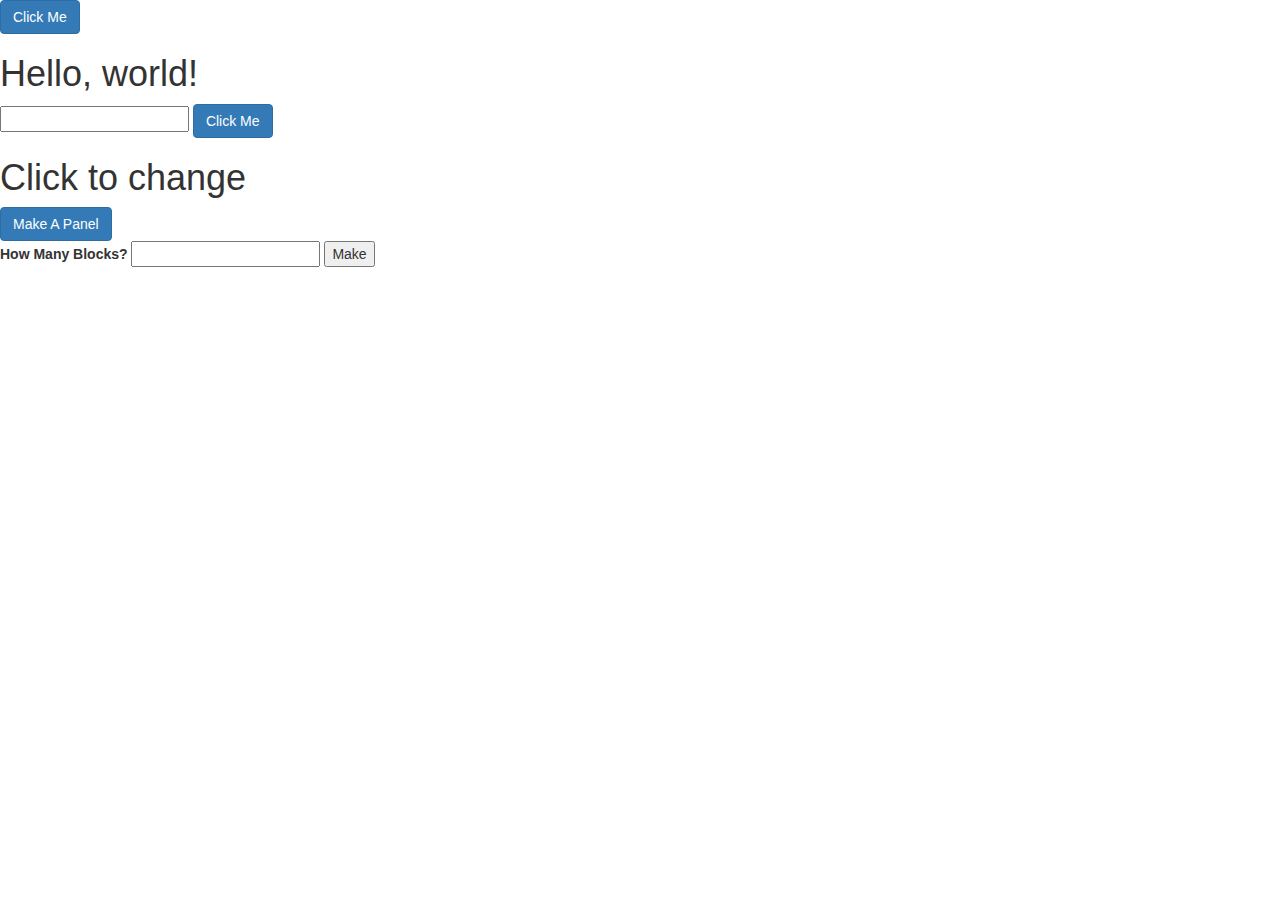
<file: ClassExercises/Class10-jQuery/index.html>
<!DOCTYPE html>
<html lang="en">
  <head>
    <meta charset="utf-8">
    <meta http-equiv="X-UA-Compatible" content="IE=edge">
    <meta name="viewport" content="width=device-width, initial-scale=1">
    <!-- The above 3 meta tags *must* come first in the head; any other head content must come *after* these tags -->
    <title>Bootstrap 101 Template</title>

    <!-- Bootstrap -->
    <link href="css/bootstrap.css" rel="stylesheet">
    <link href="css/style.css" rel="stylesheet">

    <!-- HTML5 shim and Respond.js for IE8 support of HTML5 elements and media queries -->
    <!-- WARNING: Respond.js doesn't work if you view the page via file:// -->
    <!--[if lt IE 9]>
      <script src="https://oss.maxcdn.com/html5shiv/3.7.3/html5shiv.min.js"></script>
      <script src="https://oss.maxcdn.com/respond/1.4.2/respond.min.js"></script>
    <![endif]-->
  </head>
  <body>
  <button class="btn btn-primary" onclick="clickHandler()">Click Me</button>
  
      <h1 id="header">Hello, world!</h1>
    <input type="text" name="input" id="input"/>
      <button class="btn btn-primary" onclick="display()">Click Me</button>
      
      <h1 id="display">Click to change</h1>
      
      <button class="btn btn-primary" onclick="makeStuff()">Make A Panel</button>
      <div id="target"></div>
      <label>How Many Blocks?</label>
      <input type="number" id="block-count">
      <button onclick="makeABunchOfBlocks()">Make </button>
      <div id="block-target"></div>









    <!-- jQuery (necessary for Bootstrap's JavaScript plugins) -->
    <script src="https://ajax.googleapis.com/ajax/libs/jquery/1.12.4/jquery.min.js"></script>
    <!-- Include all compiled plugins (below), or include individual files as needed -->
    <script src="js/bootstrap.js"></script>
    <script src="js/script.js"></script>
  </body>
</html>
</file>
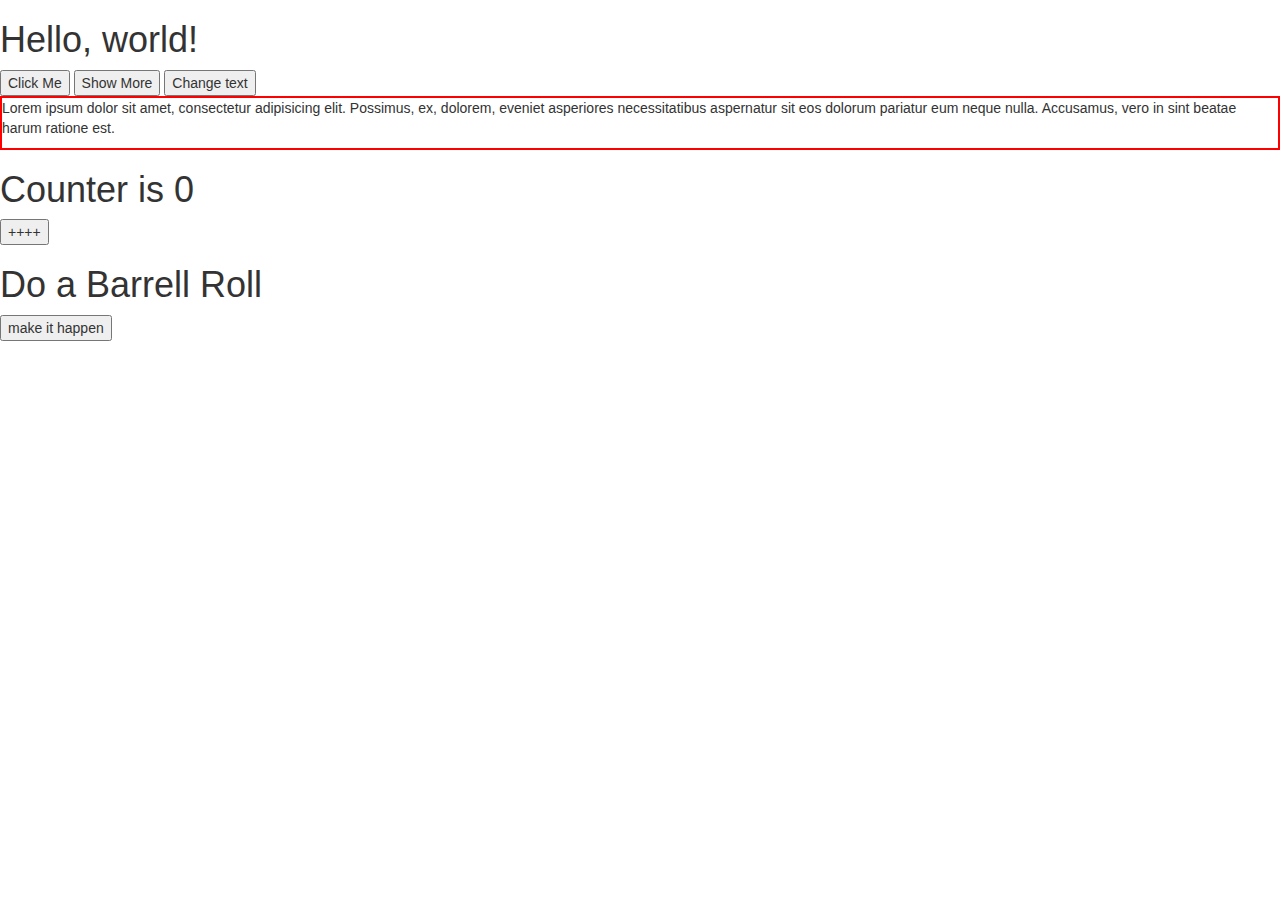
<file: ClassExercises/Class9-jQuery/index.html>
<!DOCTYPE html>
<html lang="en">
  <head>
    <meta charset="utf-8">
    <meta http-equiv="X-UA-Compatible" content="IE=edge">
    <meta name="viewport" content="width=device-width, initial-scale=1">
    <!-- The above 3 meta tags *must* come first in the head; any other head content must come *after* these tags -->
    <title>Bootstrap 101 Template</title>

    <!-- Bootstrap -->
    <link href="css/bootstrap.css" rel="stylesheet">
    <link href="css/style.css" rel="stylesheet">

    <!-- HTML5 shim and Respond.js for IE8 support of HTML5 elements and media queries -->
    <!-- WARNING: Respond.js doesn't work if you view the page via file:// -->
    <!--[if lt IE 9]>
      <script src="https://oss.maxcdn.com/html5shiv/3.7.3/html5shiv.min.js"></script>
      <script src="https://oss.maxcdn.com/respond/1.4.2/respond.min.js"></script>
    <![endif]-->
  </head>
  <body>
    <h1 >Hello, world!</h1>
    <button onclick="clickAction()">Click Me</button>
    <button onclick="toggleContent()">Show More</button>
    <button onclick="addText()">Change text</button>
    <div class="content">
      <p>Lorem ipsum dolor sit amet, consectetur adipisicing elit. Possimus, ex, dolorem, eveniet asperiores necessitatibus aspernatur sit eos dolorum pariatur eum neque nulla. Accusamus, vero in sint beatae harum ratione est.</p>
    </div>
    <h1 id="counter">Counter is 0</h1>
    <button onclick="increment()">++++</button>
    
    <h1 id="roll">Do a Barrell Roll</h1>
    <button onclick="roll()">make it happen</button>


    <!-- jQuery (necessary for Bootstrap's JavaScript plugins) -->
    <script src="https://ajax.googleapis.com/ajax/libs/jquery/1.12.4/jquery.min.js"></script>
    <!-- Include all compiled plugins (below), or include individual files as needed -->
    <script src="js/bootstrap.js"></script>
    <script src="js/script.js"></script>
    <script>
      
    </script>
  </body>
</html>
</file>
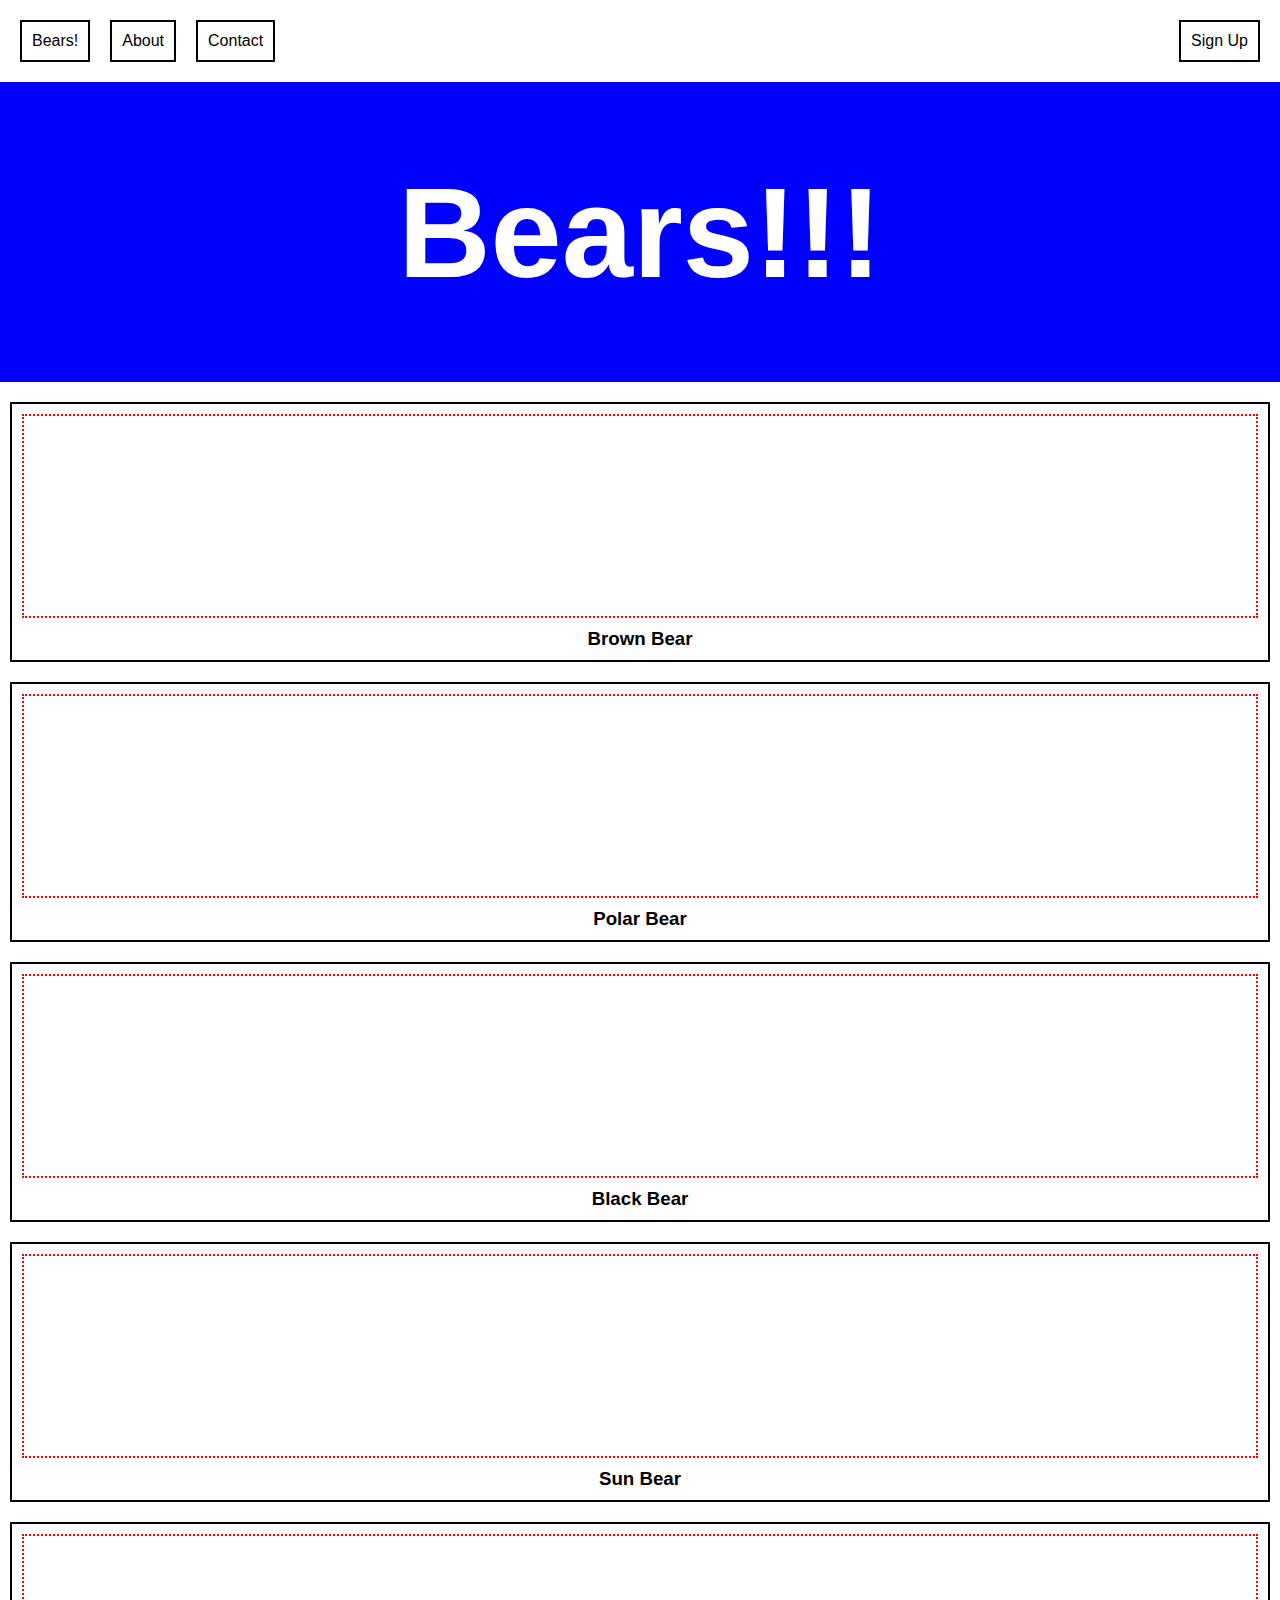
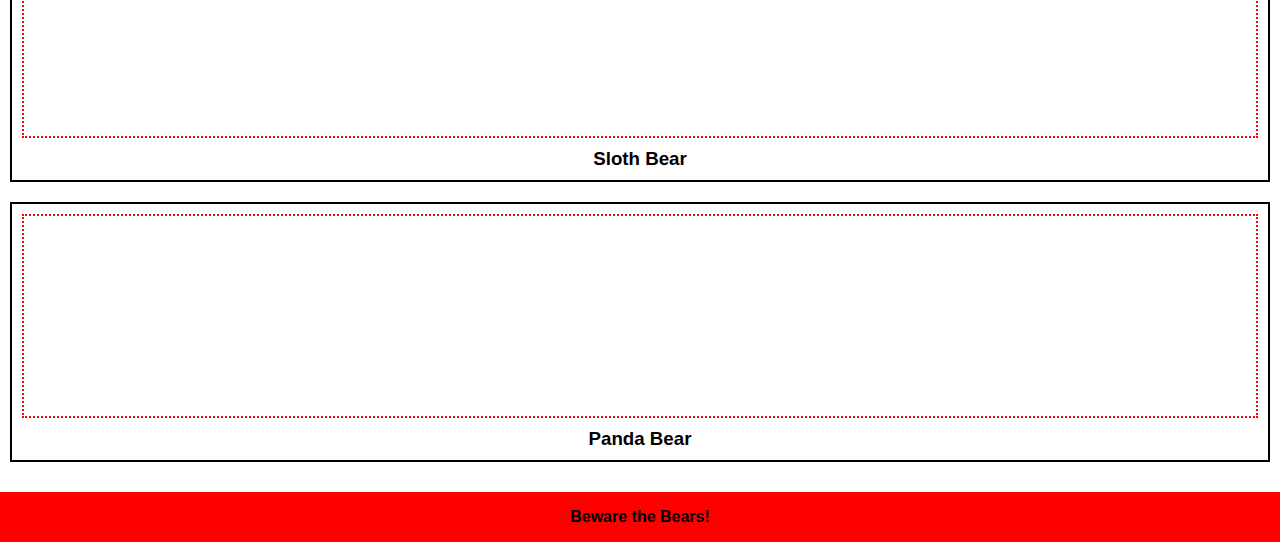
<file: HW/5-29 HW/practice/index.html>
<!DOCTYPE html>
<html lang="en">
<head>
	<meta charset="UTF-8">
	<meta name="viewport" content="width=device-width, initial-scale=1">
	<title>Practice</title>
	<link rel="stylesheet" href="style.css">
	<link rel="stylesheet" href="https://maxcdn.bootstrapcdn.com/font-awesome/4.7.0/css/font-awesome.min.css">
</head>
<body>
<!-- Navigation Bar -->
	<nav>
		<div class="nav-left nav-group">
			<div class="nav-item">Bears!</div>
			<div class="nav-item">About</div>
			<div class="nav-item">Contact</div>
		</div>
		<div class="nav-right nav-group">
			<div class="nav-item">Sign Up</div>
			<div class="nav-item mobile-nav">
				<i class="fa fa-bars" aria-hidden="true"></i>
			</div>
		</div>
	</nav>

<!-- Site Banner -->
	<div class="banner">
		<h1>Bears!!!</h1>
	</div>

<!-- Cards -->

	<div class="container">
		<div class="card">
			<div class="card-image card-image-1"></div>
			<h3>Brown Bear</h3>
		</div>
		<div class="card">
			<div class="card-image card-image-2"></div>
			<h3>Polar Bear</h3>
		</div>
		<div class="card">
			<div class="card-image card-image-3"></div>
			<h3>Black Bear</h3>
		</div>
		<div class="card">
			<div class="card-image card-image-4"></div>
			<h3>Sun Bear</h3>
		</div>
		<div class="card">
			<div class="card-image card-image-5"></div>
			<h3>Sloth Bear</h3>
		</div>
		<div class="card">
			<div class="card-image card-image-6"></div>
			<h3>Panda Bear</h3>
		</div>
	</div>

<!-- Footer -->

<footer>
	<h4>Beware the Bears!</h4>
</footer>
</body>
</html>
</file>
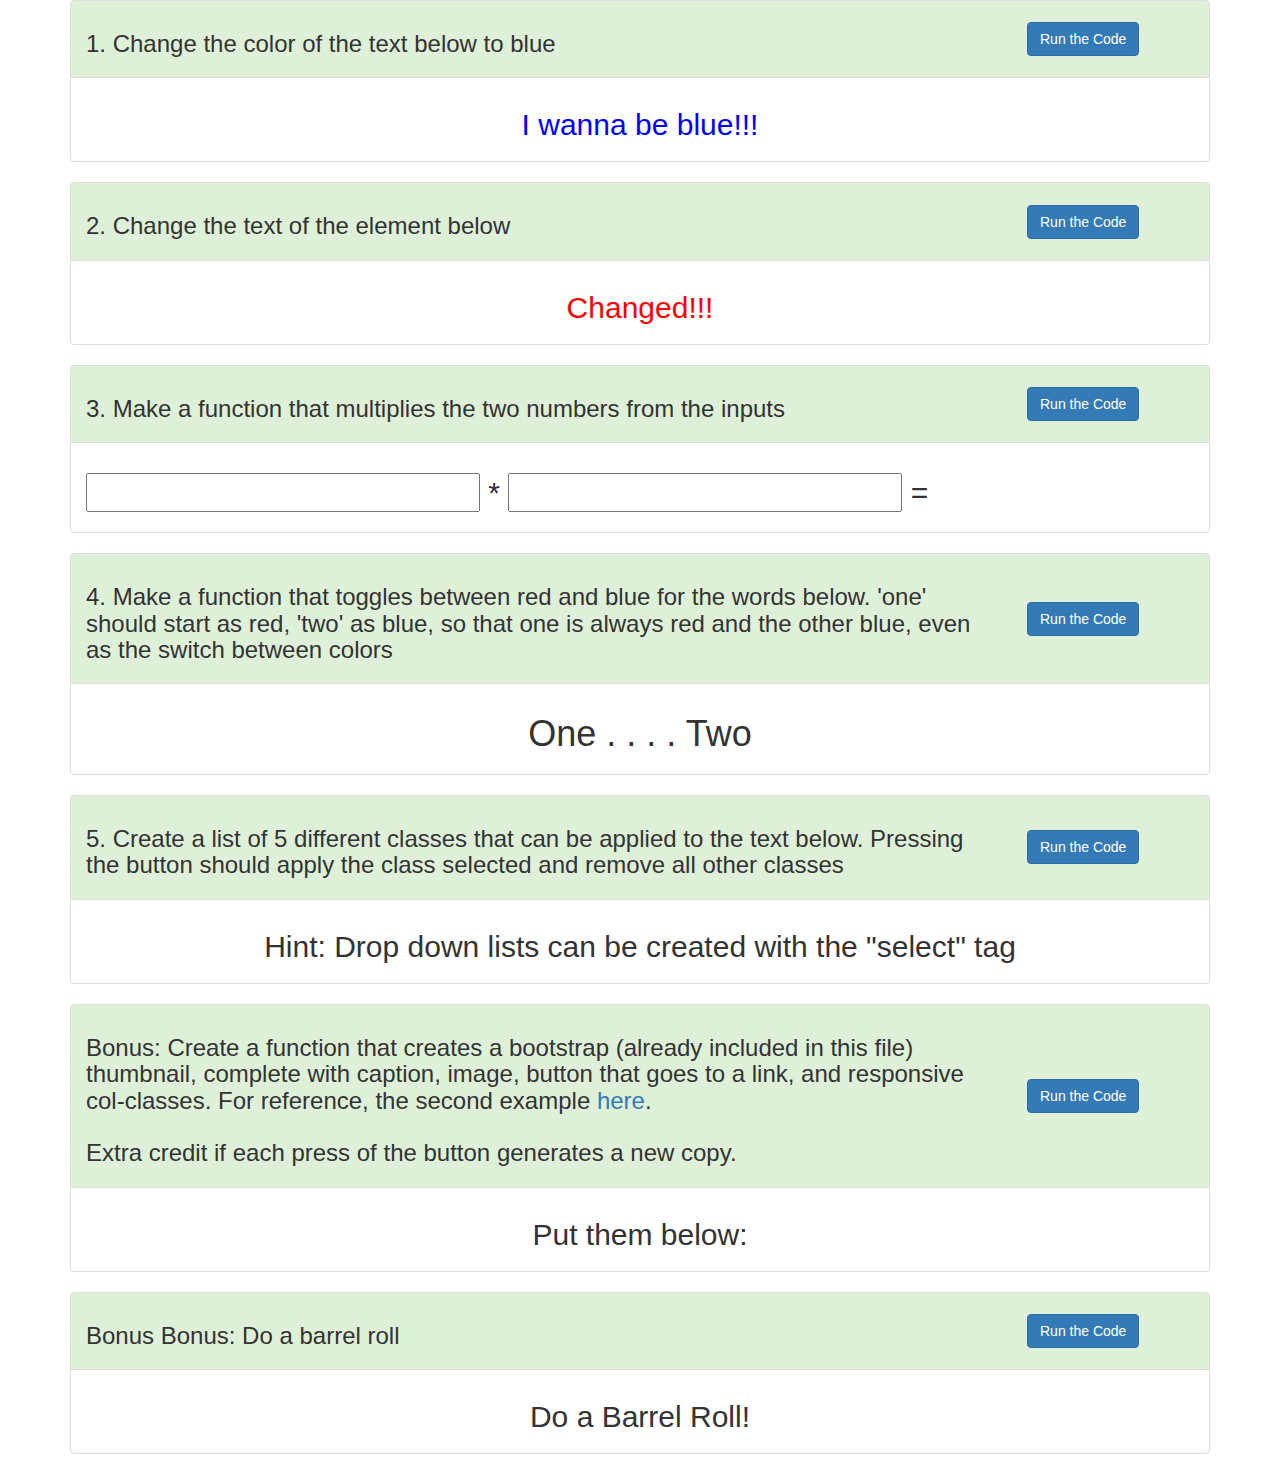
<file: challenge.html>
<!DOCTYPE html>
<html lang="en">
  <head>
    <meta charset="utf-8">
    <meta http-equiv="X-UA-Compatible" content="IE=edge">
    <meta name="viewport" content="width=device-width, initial-scale=1">
    <!-- The above 3 meta tags *must* come first in the head; any other head content must come *after* these tags -->
    <title>Jquery Challenge</title>

    <!-- Bootstrap -->
    <link href="https://maxcdn.bootstrapcdn.com/bootstrap/3.3.7/css/bootstrap.min.css" rel="stylesheet">
    <style>
      .question {
        display:flex;
        justify-content: space-between;
        background-color: #dff0d8 !important;
      }

      .question .right {
        width:20%;
        display: flex;
        align-items:center;
        justify-content: center;
      }

      .question h3 {
        width:80%;
      }
      
      #question-1 {
        color:blue;
      }
      
      #question-2 {
        color:red;
      }
      
    </style>
  </head>
  <body>
    

<!-- Challenge 1 -->
<div class="container">
<ul class="list-group">
  <li class="list-group-item question">
      <h3>1. Change the color of the text below to blue</h3>
      <div class="right">
        <button class="btn btn-primary" onclick="challenge1()">Run the Code</button>
      </div>
  </li>
  <li class="list-group-item text-center">
    <h2 id="question-1">I wanna be blue!!!</h2>
  </li>
</ul>
</div>


<!-- Challenge 2 -->
<div class="container">
<ul class="list-group">
  <li class="list-group-item question">
      <h3>2. Change the text of the element below</h3>
      <div class="right">
        <button class="btn btn-primary" onclick="challenge2()">Run the Code</button>
      </div>
  </li>
  <li class="list-group-item text-center">
    <h2 id="question-2">Changed!!!</h2>
  </li>
</ul>
</div>


<!-- Challenge 3 -->
<div class="container">
<ul class="list-group">
  <li class="list-group-item question">
      <h3>3. Make a function that multiplies the two numbers from the inputs</h3>
      <div class="right">
        <button class="btn btn-primary" onclick="challenge3()">Run the Code</button>
      </div>
  </li>
  <li class="list-group-item">
    <h2>
      <input type="number" id="input-1"> * <input id="input-2" type="number"> = <span id="answer-3"></span>
    </h2>
  </li>
</ul>
</div>


<!-- Challenge 4 -->
<div class="container">
<ul class="list-group">
  <li class="list-group-item question">
      <h3>4. Make a function that toggles between red and blue for the words below.  'one' should start as red, 'two' as blue, so that one is always red and the other blue, even as the switch between colors</h3>
      <div class="right">
        <button class="btn btn-primary" onclick="challenge4()">Run the Code</button>
      </div>
  </li>
  <li class="list-group-item text-center">
    <h1><span id="one" >One</span> . . . . <span id="two">Two</span></h1>
  </li>
</ul>
</div>


<!-- Challenge 5 -->
<div class="container">
<ul class="list-group">
  <li class="list-group-item question">
      <h3>5. Create a list of 5 different classes that can be applied to the text below.  Pressing the button should apply the class selected and remove all other classes</h3>
      <div class="right">
        <button class="btn btn-primary" onclick="challenge5()">Run the Code</button>
      </div>
  </li>
  <li class="list-group-item text-center">
    <h2 id="question-5">Hint: Drop down lists can be created with the "select" tag</h2>
    
  </li>
</ul>
</div>


<!-- Challenge 6 -->
<div class="container">
<ul class="list-group">
  <li class="list-group-item question">
      <h3>Bonus: Create a function that creates a bootstrap (already included in this file) thumbnail, complete with caption, image, button that goes to a link, and responsive col-classes. For reference, the second example <a href="http://getbootstrap.com/components/#thumbnails">here</a>. <br><br>
      Extra credit if each press of the button generates a new copy.
      </h3>
      <div class="right">
        <button class="btn btn-primary" onclick="challenge6()">Run the Code</button>
      </div>
  </li>
  <li class="list-group-item text-center">
    <h2>Put them below:</h2>
    <div id="question-bonus"></div>
  </li>
</ul>
</div>

<!-- Challenge 7 -->
<div class="container">
<ul class="list-group">
  <li class="list-group-item question">
      <h3>Bonus Bonus: Do a barrel roll
      </h3>
      <div class="right">
        <button class="btn btn-primary" onclick="challenge7()">Run the Code</button>
      </div>
  </li>
  <li class="list-group-item text-center">
    <h2>Do a Barrel Roll!</h2>
  </li>
</ul>
</div>




    <!-- jQuery (necessary for Bootstrap's JavaScript plugins) -->
    <script src="https://ajax.googleapis.com/ajax/libs/jquery/1.12.4/jquery.min.js"></script>
    <!-- Include all compiled plugins (below), or include individual files as needed -->
    <script src="https://maxcdn.bootstrapcdn.com/bootstrap/3.3.7/js/bootstrap.min.js"></script>


<!-- Put Your Code Here -->
    <script>
      function challenge1(){
        
      }

      function challenge2(){
        
      }

      function    function mult(x,y){
         return x * y
         
  
}

      function challenge4(){
      
      }

      function challenge5(){

      }

      function challenge6(){
        
        
      }
      
      function challenge7(){
        
      }


    </script>
  </body>
</html>
</file>
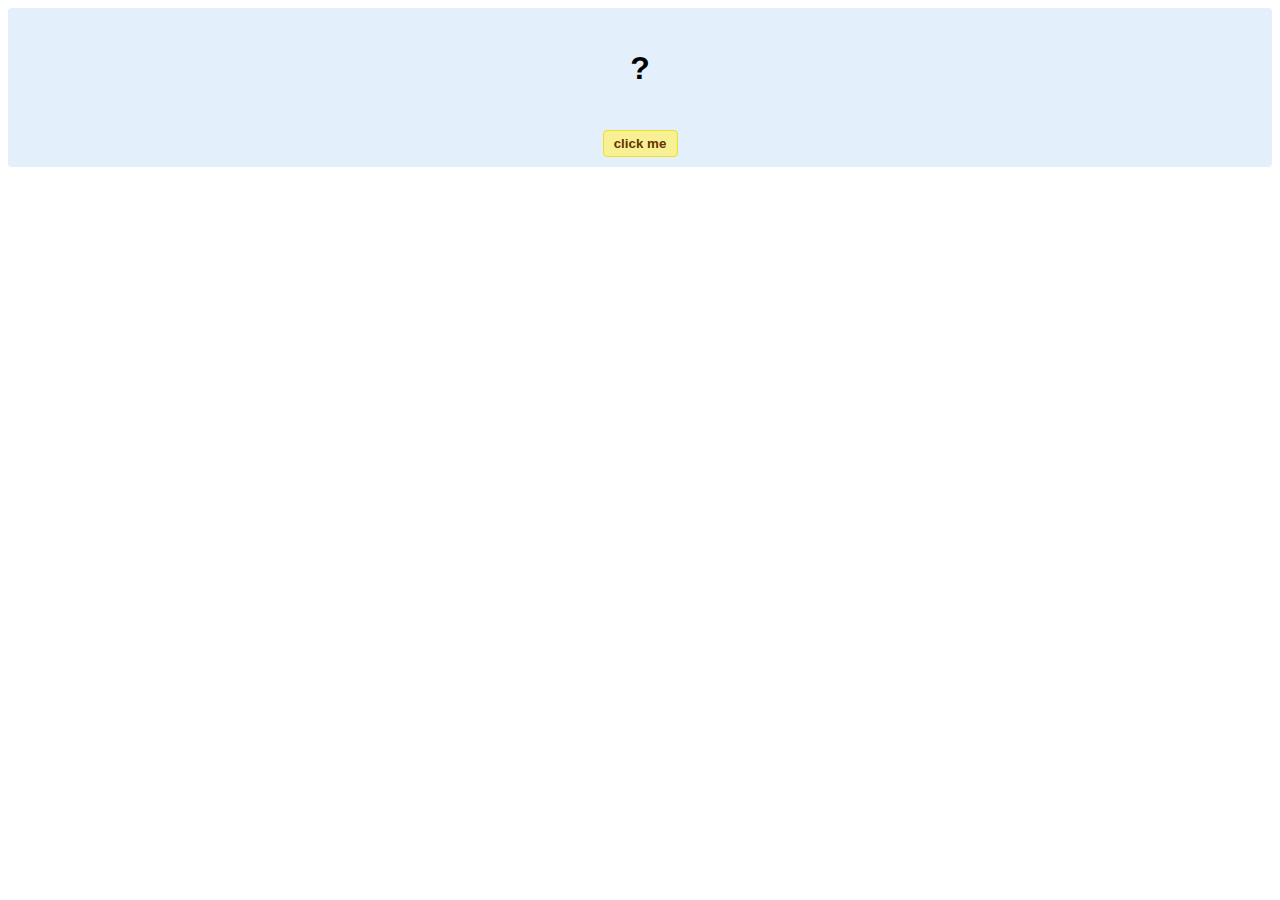
<file: hello-world.html>
<!DOCTYPE html>
<!-- HTML5 Hello world by kirupa - http://www.kirupa.com/html5/getting_your_feet_wet_html5_pg1.htm -->
<html lang="en-us">

<head>
<meta charset="utf-8">
<title>Hello...</title>
<style type="text/css">
#mainContent {
	font-family: Arial, Helvetica, sans-serif;
	font-size: xx-large;
	font-weight: bold;
	background-color: #E3F0FB;
	border-radius: 4px;
	padding: 10px;
	text-align: center;
}
.buttonStyle {
	border-radius: 4px;
	border: thin solid #F0E020;
	padding: 5px;
	background-color: #F8F094;
	font-family: "Segoe UI", Tahoma, Geneva, Verdana, sans-serif;
	font-weight: bold;
	color: #663300;
	width: 75px;
}

.buttonStyle:hover {
	border: thin solid #FFCC00;
	background-color: #FCF9D6;
	color: #996633;
	cursor: pointer;
}
.buttonStyle:active {
	border: thin solid #99CC00;
	background-color: #F5FFD2;
	color: #669900;
	cursor: pointer;
}

</style>
</head>

<body>
<div id="mainContent">
<p id="helloText">?</p>
<button id="clickButton" class="buttonStyle">click me</button>
</div>
<script> 
var myButton = document.getElementById("clickButton");
var myText = document.getElementById("helloText");

myButton.addEventListener('click', doSomething, false)

function doSomething() {
	myText.textContent = "hello, world!";
}
</script>

</body>
</html>
</file>
<file: ClassExercises/Class10-jQuery/css/style.css>
.click{
    color:red;
    font-size: 8rem;
}

.block {
    height:100px;
    width:100px;
    background-color: blue;
    margin:10px;
    color:white;
    font-size: 4rem;
    display:flex;
    justify-content:center;
    align-items:center;
}

#block-target {
    display: flex;
    flex-wrap:wrap;
}
</file>
<file: ClassExercises/Class9-jQuery/css/style.css>
.red{
    color:red;
}

.blue{
    color:blue;
}

.content{
    
    overflow: hidden;
    border:2px solid red;
    transition:1s;
    min-height: 50px;
}

.ian-hidden{
    min-height: 0px;
    height:0px;
}

#roll{
    transition:1s;
}
</file>
<file: HW/5-29 HW/practice/style.css>
* {
	margin:0;
	padding: 0;
}

html {
	font-family: sans-serif;

}

body {
	min-height: 100vh;
	width:100vw;
}

nav {
	display:flex;
	justify-content: space-between;
	padding:10px;

}

.nav-group {
	display: flex;
	justify-content: space-around;
}

.nav-item {
	margin:10px;
	padding:10px;
	border:2px solid black;

}

.mobile-nav {
	display: none;
}

.banner {
	background-color: blue;
	color:white;
	height:300px;
	margin-bottom:10px;

	display:flex;
	justify-content: center;
	align-items: center;
	font-size: 4rem;
}

.container{
	display: flex;
	flex-wrap: wrap;
	justify-content: space-around;
}

.card {
	border: 2px solid black;
	padding:10px;
	margin:10px;
	width:200px;
	text-align: center;
	width: 100%;
}

.card-image {
	height:200px;
	border:2px dotted red;
	margin-bottom: 10px;
	background-position: cover;
	background-position: center center;
}

footer {
	width:100%;
	background-color: red;
	text-align:center;
	height:50px;
	margin-top: 20px;
	display: flex;
	justify-content: center;
	align-items: center;


@media screen and (max-width:600px){
	.nav-item{
		display:none;
	}
	.mobile-nav{
		display: block;
	}
	
	html{
		font-size: 24px;
	}
	
	.banner{
		font-size: 2rem;
	}
	
	
}


.card-image-1 {
	background-image: url(images/brown_bear.jpg);
}

.card-image-2 {
	background-image: url(images/polar_bear.jpg);
}

.card-image-3 {
	background-image: url(images/black_bear.jpg);
}

.card-image-4 {
	background-image: url(images/sun_bear.jpg);
}

.card-image-5 {
	background-image: url(images/sloth_bear.jpg);
}

.card-image-6 {
	background-image: url(images/panda_bear.jpg);
}
</file>
